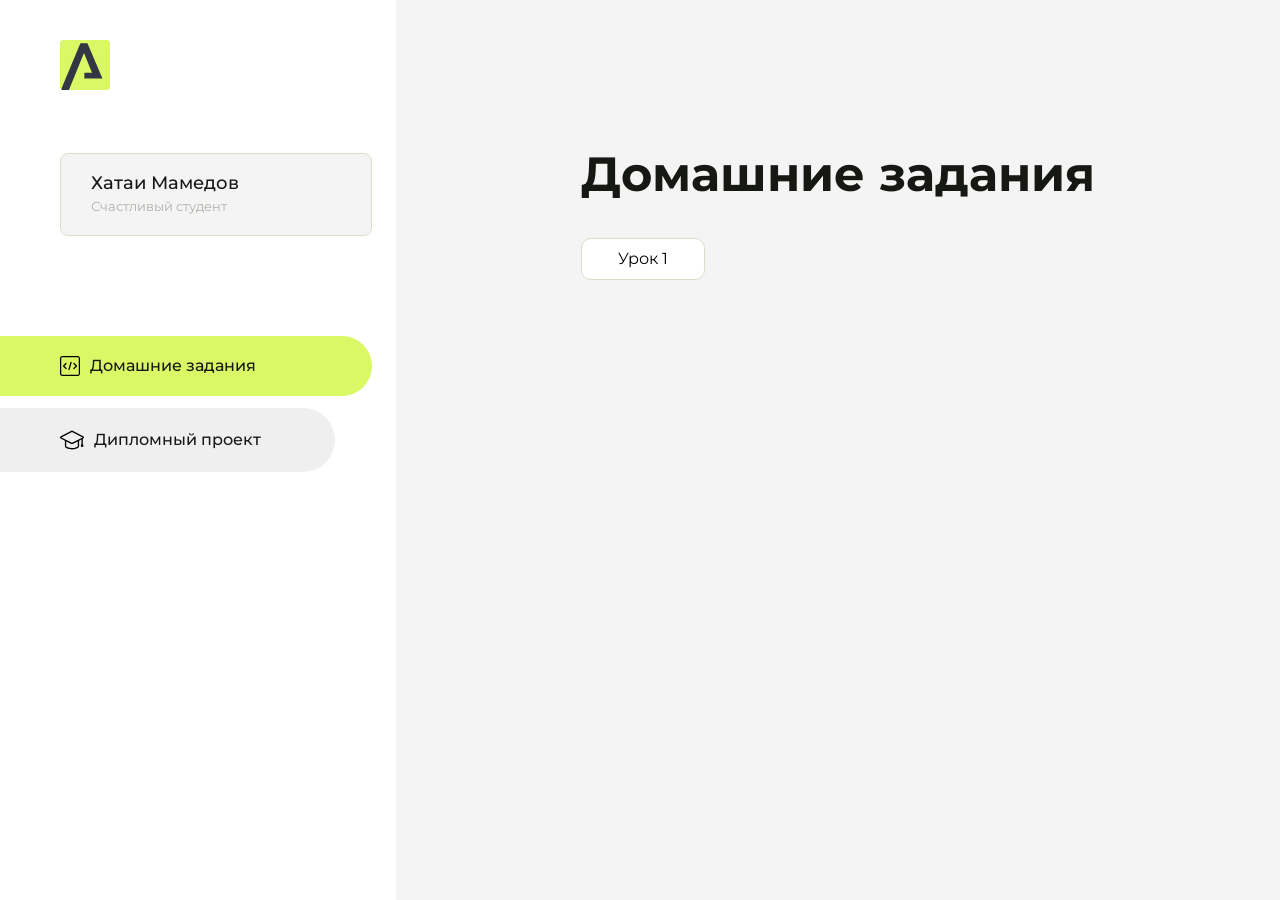
<file: index.html>
<!DOCTYPE html>
<html lang="en">
<head>
    <meta charset="UTF-8">
    <meta name="viewport" content="width=device-width, initial-scale=1.0">
    <title>Домашняя работа</title>
    <link rel="shortcut icon" href="src/logo.ico" type="image/x-icon">
    <link rel="preconnect" href="https://fonts.googleapis.com">
    <link rel="preconnect" href="https://fonts.gstatic.com" crossorigin>
    <link href="https://fonts.googleapis.com/css2?family=Montserrat:wght@400;500;700&family=Rubik:wght@500&display=swap"
          rel="stylesheet">
    <link rel="stylesheet" href="src/style.css">
</head>
<body id="body">
<div class="overlay" id="overlay"></div>
<div class="layout">
    <div class="burger" id="burger">
        <svg viewBox="0 0 24 24" fill="none" xmlns="http://www.w3.org/2000/svg">
            <g id="SVGRepo_bgCarrier" stroke-width="0"></g>
            <g id="SVGRepo_tracerCarrier" stroke-linecap="round" stroke-linejoin="round"></g>
            <g id="SVGRepo_iconCarrier">
                <path d="M4 18L20 18" stroke="#DAF765" stroke-width="2" stroke-linecap="round"></path>
                <path d="M4 12L20 12" stroke="#DAF765" stroke-width="2" stroke-linecap="round"></path>
                <path d="M4 6L20 6" stroke="#DAF765" stroke-width="2" stroke-linecap="round"></path>
            </g>
        </svg>
    </div>
    <aside class="sidebar" id="sidebar">
        <div class="sidebar__inner">
            <div class="logo">
                <svg width="50" height="50" viewBox="0 0 50 50" fill="none" xmlns="http://www.w3.org/2000/svg">
                    <g clip-path="url(#clip0_513_74730)">
                        <path d="M46.17 -0.257004H3.83C1.57281 -0.257004 -0.257 1.57281 -0.257 3.83V46.17C-0.257 48.4272 1.57281 50.257 3.83 50.257H46.17C48.4272 50.257 50.257 48.4272 50.257 46.17V3.83C50.257 1.57281 48.4272 -0.257004 46.17 -0.257004Z"
                              fill="#DAF765"/>
                        <path d="M24.375 38.4H42.461L27.441 3.1585H20.4355C20.4355 3.1585 6.7895 35.881 1.1945 49.294C2.015 50.0275 3.0945 50.257 3.6945 50.257H8.8445L23.954 13.07L32.0465 32.8285H24.375V38.4Z"
                              fill="#323843"/>
                    </g>
                    <defs>
                        <clipPath id="clip0_513_74730">
                            <rect width="50" height="50" fill="white"/>
                        </clipPath>
                    </defs>
                </svg>
            </div>
            <div class="sidebar__user">
                <div class="sidebar__name">Хатаи Мамедов</div>
                <div class="sidebar__text">Счастливый студент</div>
            </div>
            <div class="sidebar__tabs">
                <div class="sidebar__item">
                    <button class="sidebar__button active" id="tasks">
                        <svg xmlns="http://www.w3.org/2000/svg" width="20" height="20" viewBox="0 0 20 20" fill="none">
                            <g clip-path="url(#clip0_704_74543)">
                                <path d="M17.7083 20H2.29167C1.0275 20 0 18.9725 0 17.7083V2.29167C0 1.0275 1.0275 0 2.29167 0H17.7083C18.9725 0 20 1.0275 20 2.29167V17.7083C20 18.9725 18.9725 20 17.7083 20ZM2.29167 1.25C1.7175 1.25 1.25 1.7175 1.25 2.29167V17.7083C1.25 18.2825 1.7175 18.75 2.29167 18.75H17.7083C18.2825 18.75 18.75 18.2825 18.75 17.7083V2.29167C18.75 1.7175 18.2825 1.25 17.7083 1.25H2.29167Z"
                                      fill="black"/>
                                <path d="M6.04167 13.125C5.88167 13.125 5.72167 13.0642 5.6 12.9417L3.1 10.4417C2.85583 10.1975 2.85583 9.80167 3.1 9.5575L5.6 7.0575C5.84417 6.81333 6.24 6.81333 6.48417 7.0575C6.72833 7.30167 6.72833 7.6975 6.48417 7.94167L4.42583 10L6.48417 12.0583C6.72833 12.3025 6.72833 12.6983 6.48417 12.9425C6.36167 13.0642 6.20167 13.125 6.04167 13.125Z"
                                      fill="black"/>
                                <path d="M8.95833 14.1667C8.9 14.1667 8.84 14.1583 8.78167 14.1417C8.45083 14.0442 8.26083 13.6967 8.35833 13.3658L10.4417 6.28251C10.5392 5.95084 10.8892 5.76417 11.2175 5.85917C11.5483 5.95667 11.7383 6.30417 11.6408 6.63501L9.5575 13.7183C9.47833 13.9908 9.22833 14.1667 8.95833 14.1667Z"
                                      fill="black"/>
                                <path d="M13.9583 13.125C13.7983 13.125 13.6383 13.0642 13.5167 12.9417C13.2725 12.6975 13.2725 12.3017 13.5167 12.0575L15.575 9.99916L13.5167 7.94083C13.2725 7.69666 13.2725 7.30083 13.5167 7.05666C13.7608 6.81249 14.1567 6.81249 14.4008 7.05666L16.9008 9.55666C17.145 9.80083 17.145 10.1967 16.9008 10.4408L14.4008 12.9408C14.2783 13.0642 14.1183 13.125 13.9583 13.125Z"
                                      fill="black"/>
                            </g>
                            <defs>
                                <clipPath id="clip0_704_74543">
                                    <rect width="20" height="20" fill="white"/>
                                </clipPath>
                            </defs>
                        </svg>
                        <span>Домашние задания</span></button>
                </div>
                <div class="sidebar__item">
                    <button class="sidebar__button" id="diplom">
                        <svg xmlns="http://www.w3.org/2000/svg" width="24" height="24" viewBox="0 0 24 24" fill="none">
                            <g clip-path="url(#clip0_704_74553)">
                                <path d="M23.2628 10.5971C23.7176 10.365 24 9.90375 24 9.39337C24 8.883 23.7176 8.42175 23.2628 8.18962L12.6135 2.75362C12.2291 2.55824 11.7705 2.55787 11.3854 2.75399L0.736875 8.19C0.282375 8.42175 0 8.883 0 9.39337C0 9.90375 0.282375 10.365 0.736875 10.5971L4.89038 12.7177V18.2074C4.89038 19.8154 8.412 21.393 12 21.393C15.5884 21.393 19.1096 19.815 19.1096 18.2074V12.7174L21.4609 11.517V15.8017L20.901 17.2305C20.7409 17.6389 20.7934 18.0994 21.0405 18.4616C21.2876 18.8246 21.6979 19.041 22.1366 19.041C22.5754 19.041 22.9852 18.8246 23.2324 18.462C23.4795 18.099 23.532 17.6385 23.3719 17.2301L22.8124 15.8021V10.827L23.2628 10.5971ZM17.7623 18.1721C17.6198 18.6375 15.3491 20.0419 12 20.0419C8.65088 20.0419 6.38025 18.6375 6.2415 18.2074V12.3037L6.23887 12.3019C6.23812 12.057 6.1065 11.8207 5.87325 11.7019L1.3515 9.39337L12 3.95737L22.6489 9.39337L12 14.8294L5.87325 11.7019C5.54063 11.5331 4.6695 11.6674 4.5 12C4.33012 12.3322 4.55813 12.5479 4.89038 12.7177L11.3857 16.0331C11.5781 16.1314 11.7889 16.1805 12 16.1805C12.2107 16.1805 12.4222 16.1314 12.6146 16.0331L17.7593 13.407L17.7623 18.1721Z"
                                      fill="black"/>
                            </g>
                            <defs>
                                <clipPath id="clip0_704_74553">
                                    <rect width="24" height="24" fill="white"/>
                                </clipPath>
                            </defs>
                        </svg>
                        <span>Дипломный проект</span></button>
                </div>
            </div>
        </div>

    </aside>
    <div class="content">
        <div class="container">
            <div class="content__block" id="tasksBlock">
                <div class="content__title">Домашние задания</div>
                <ul class="content__list">
                    <li class="content__list-item">
                        <a href="Module 1. Lesson 5/index.html">Урок 1</a>
                    </li>
                </ul>
            </div>
            <div class="content__block hidden" id="diplomBlock">
                <div class="content__title">Дипломный проект</div>
                <div class="content__list-diplom">
                    <a href="ПАПКА-С-НОМЕРОМ-УРОКА">Ссылка на ДЗ</a>
                </div>
                <div class="content__decor">
                    <div class="content__decor-text">Давай проверим, чему ты научился!</div>
                    <div class="content__decor-img">
                        <img src="src/decor.png" alt="decor">
                    </div>
                </div>
            </div>
        </div>
    </div>
</div>
<script src="src/index.js"></script>
</body>
</html>
</file>
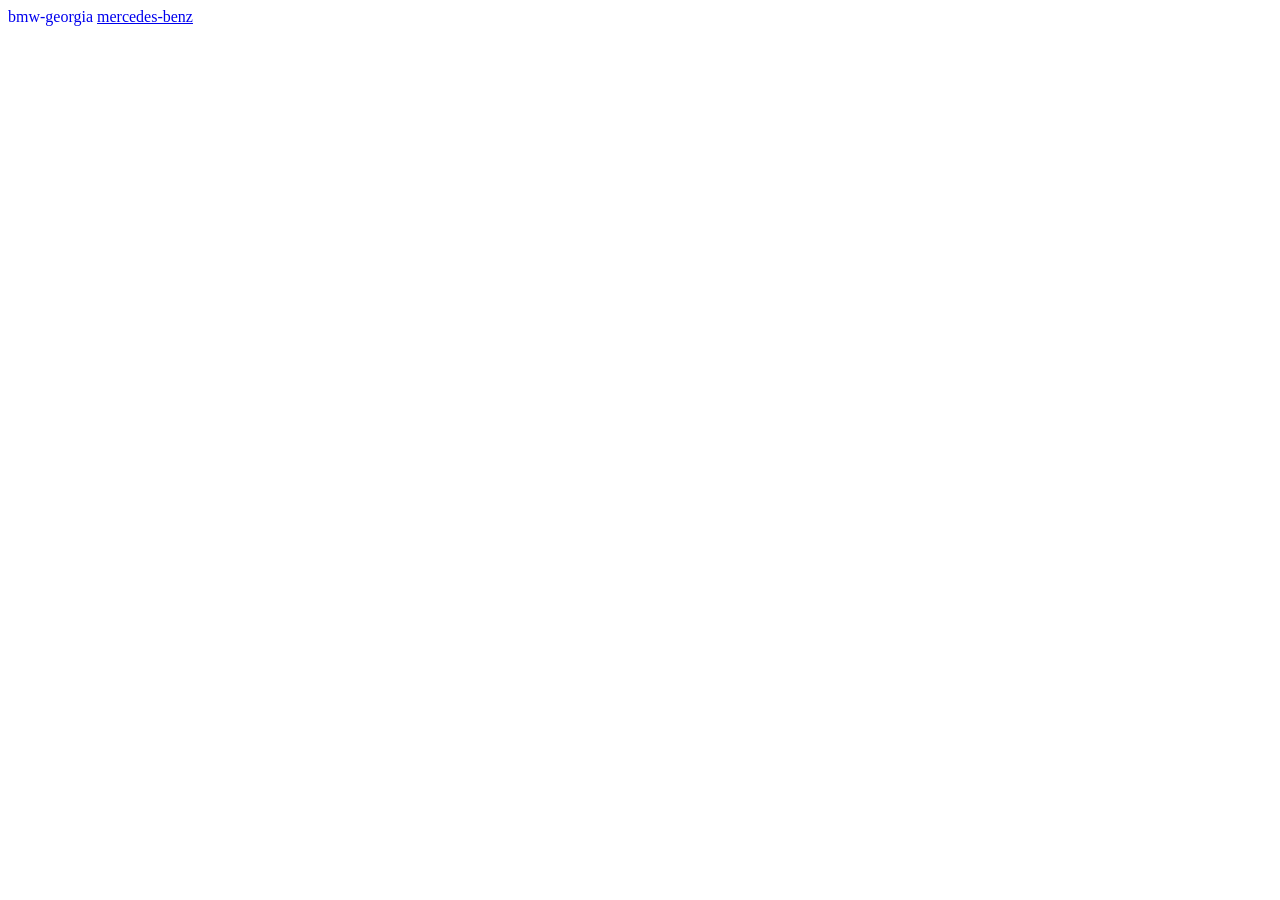
<file: Module 1. Lesson 5/index.html>
<!doctype html>
<html lang="en">
  <head>
    <meta charset="UTF-8" />
    <meta name="viewport" content="width=device-width, initial-scale=1.0" />
    <title>Cars</title>
    <link rel="stylesheet" href="style.css" />
  </head>
  <body>
    <a class="bmw" href="https://www.bmw-georgia.com/en/index.html"
      >bmw-georgia</a
    >
    <a href="https://www.mercedes-benz.ge/en/">mercedes-benz</a>
  </body>
</html>
</file>
<file: src/style.css>
*{padding: 0;margin: 0;border: 0;}
*,*:before,*:after{-webkit-box-sizing: border-box;box-sizing: border-box;}
:focus,:active{outline: none;}
a:focus,a:active{outline: none;}
nav,footer,header,aside{display: block;}
html,body{
    height:100%;width:100%;
    font-size:100%;line-height:1;-ms-text-size-adjust:100%;-moz-text-size-adjust:100%;-webkit-text-size-adjust:100%;}
input,button,textarea{font-family:inherit;}
input::-ms-clear{display: none;}
button{cursor: pointer;}
button::-moz-focus-inner{padding:0;border:0;}
a,a:visited{text-decoration: none;}
a:hover{text-decoration: none;}
ul li{list-style: none;}
img{vertical-align: top;}
h1,h2,h3,h4,h5,h6{font-size:inherit;font-weight: inherit;}
a{color:inherit;}



body {
    font-family: "Montserrat",SansSerif;
    color: black;
}

body.overflow {
    overflow: hidden;
}



.layout {
    display: -webkit-box;
    display: -ms-flexbox;
    display: flex;
    min-height: 100vh;
}

.sidebar {
    padding: 40px 24px 40px 0;
    -ms-flex-negative: 0;
    flex-shrink: 0;
    background-color: white;
}



.content {
    -webkit-box-flex: 1;
    -ms-flex-positive: 1;
    flex-grow: 1;
    background-color: #F4F4F4;
}

.container {
    display: -webkit-box;
    display: -ms-flexbox;
    display: flex;
    -webkit-box-orient: vertical;
    -webkit-box-direction: normal;
    -ms-flex-direction: column;
    flex-direction: column;
    -webkit-box-pack: center;
    -ms-flex-pack: center;
    justify-content: center;
    -webkit-box-align: center;
    -ms-flex-align: center;
    align-items: center;
    padding: 150px 60px 80px 60px;
}


.logo {
    margin-left: 60px;
    margin-bottom: 60px;
}

.sidebar__user {
    background-color: #F4F4F4;
    padding: 20px 30px;
    margin-left: 60px;
    margin-bottom: 100px;
    border-radius: 8px;
    border: 1px solid #DADEC9;
}

.sidebar__name {
    color:#161814;
    font-size: 18px;
    font-weight: 500;
    margin-bottom: 6px;
}

.sidebar__text {
    color: #AFB1A7;
    font-size: 13px;
    font-weight: 400;
    line-height: 130%; /* 16.9px */
}

.sidebar__item {
    width: 372px;
}

.sidebar__button {
    display: -webkit-box;
    display: -ms-flexbox;
    display: flex;
    -webkit-box-align: center;
    -ms-flex-align: center;
    align-items: center;
    gap: 10px;
    padding: 20px 60px;
    margin-bottom: 12px;
    border-radius: 0px 100px 100px 0px;
    -webkit-transition: all .5s;
    -o-transition: all .5s;
    transition: all .5s;
    cursor: pointer;
    width: 90%;
    color:#161814;
    font-size: 16px;
    font-weight: 500;
}

.sidebar__button.active , .sidebar__button:hover {
    width: 100%;
    background-color: #DAF765;
}


.content__title {
    color: #161814;
    font-size: 48px;
    font-weight: 700;
    margin-bottom: 40px;
}

.content__list {
    display: -webkit-box;
    display: -ms-flexbox;
    display: flex;
    -webkit-box-align: center;
    -ms-flex-align: center;
    align-items: center;
    -ms-flex-wrap: wrap;
    flex-wrap: wrap;
    gap: 20px;
}



.content__list-item  {
    cursor: pointer;
    padding: 12px 18px;
    background-color: #fff;
    border-radius: 10px;
    border: 1px solid #DADEC9;
    -webkit-transition: all .3s;
    -o-transition: all .3s;
    transition: all .3s;
}

.content__list-item:hover,.content__list-diplom:hover {
    background-color: #AFB1A7;
}

li a {
    padding: 12px 18px;

}


.content__list-diplom {
    -webkit-transition: all .3s;
    -o-transition: all .3s;
    transition: all .3s;
    display: inline-block;
    padding: 12px 18px;
    background-color: #fff;
    border-radius: 10px;
    border: 1px solid #DADEC9;
}

.content__decor {
    display: -webkit-box;
    display: -ms-flexbox;
    display: flex;
    -webkit-box-align: center;
    -ms-flex-align: center;
    align-items: center;
}

.content__decor-text {
    color:#BEDD44;
    font-size: 36px;
    font-weight: 700;
    line-height: 110%; /* 39.6px */
}

.content__block {
    max-width: 1200px;
}

.content__block.hidden {
    display: none;
}

.content__decor-img img{
    width: 100%;
}

.burger {
    display: none;
    padding: 5px;
    position: fixed;
    top: 3%;
    right: 7%;
    width: 40px;
    height: 40px;
    background-color: #161814;
    border-radius: 50%;
    z-index: 10;
    border: 1px solid #DAF765;
}

@media (max-width: 768px) {
    .burger {
        display: block;
    }

    .sidebar {
        -webkit-transition: all .3s;
        -o-transition: all .3s;
        transition: all .3s;
        -webkit-transform: translateX(-100%);
        -ms-transform: translateX(-100%);
        transform: translateX(-100%);
        position: fixed;
        top: 0;
        left: 0;
        bottom: 0;
        z-index: 5;
    }

    .sidebar.show {
        -webkit-transform: translateX(0%);
        -ms-transform: translateX(0%);
        transform: translateX(0%);
    }

    .overlay {
        opacity: 0;
        pointer-events: none;
        -webkit-transition: all .3s;
        -o-transition: all .3s;
        transition: all .3s;
        position: absolute;
        top: 0;
        right: 0;
        left: 0;
        bottom: 0;
        z-index: 3;
        background-color: #000000e0;
    }

    .overlay.show {
        opacity: 1;
        pointer-events: all;
    }

    .container {
        padding: 40px 20px;
        min-height: 100%;
    }

    .content__decor {
        margin-top: 20px;
        -webkit-box-orient: vertical;
        -webkit-box-direction: normal;
        -ms-flex-direction: column;
        flex-direction: column;
    }
}

@media (max-width: 400px) {
    .sidebar__user {
        margin-left: 0;
    }
}
</file>
<file: Module 1. Lesson 5/style.css>
.bmw {
  text-decoration: none;
}
</file>
